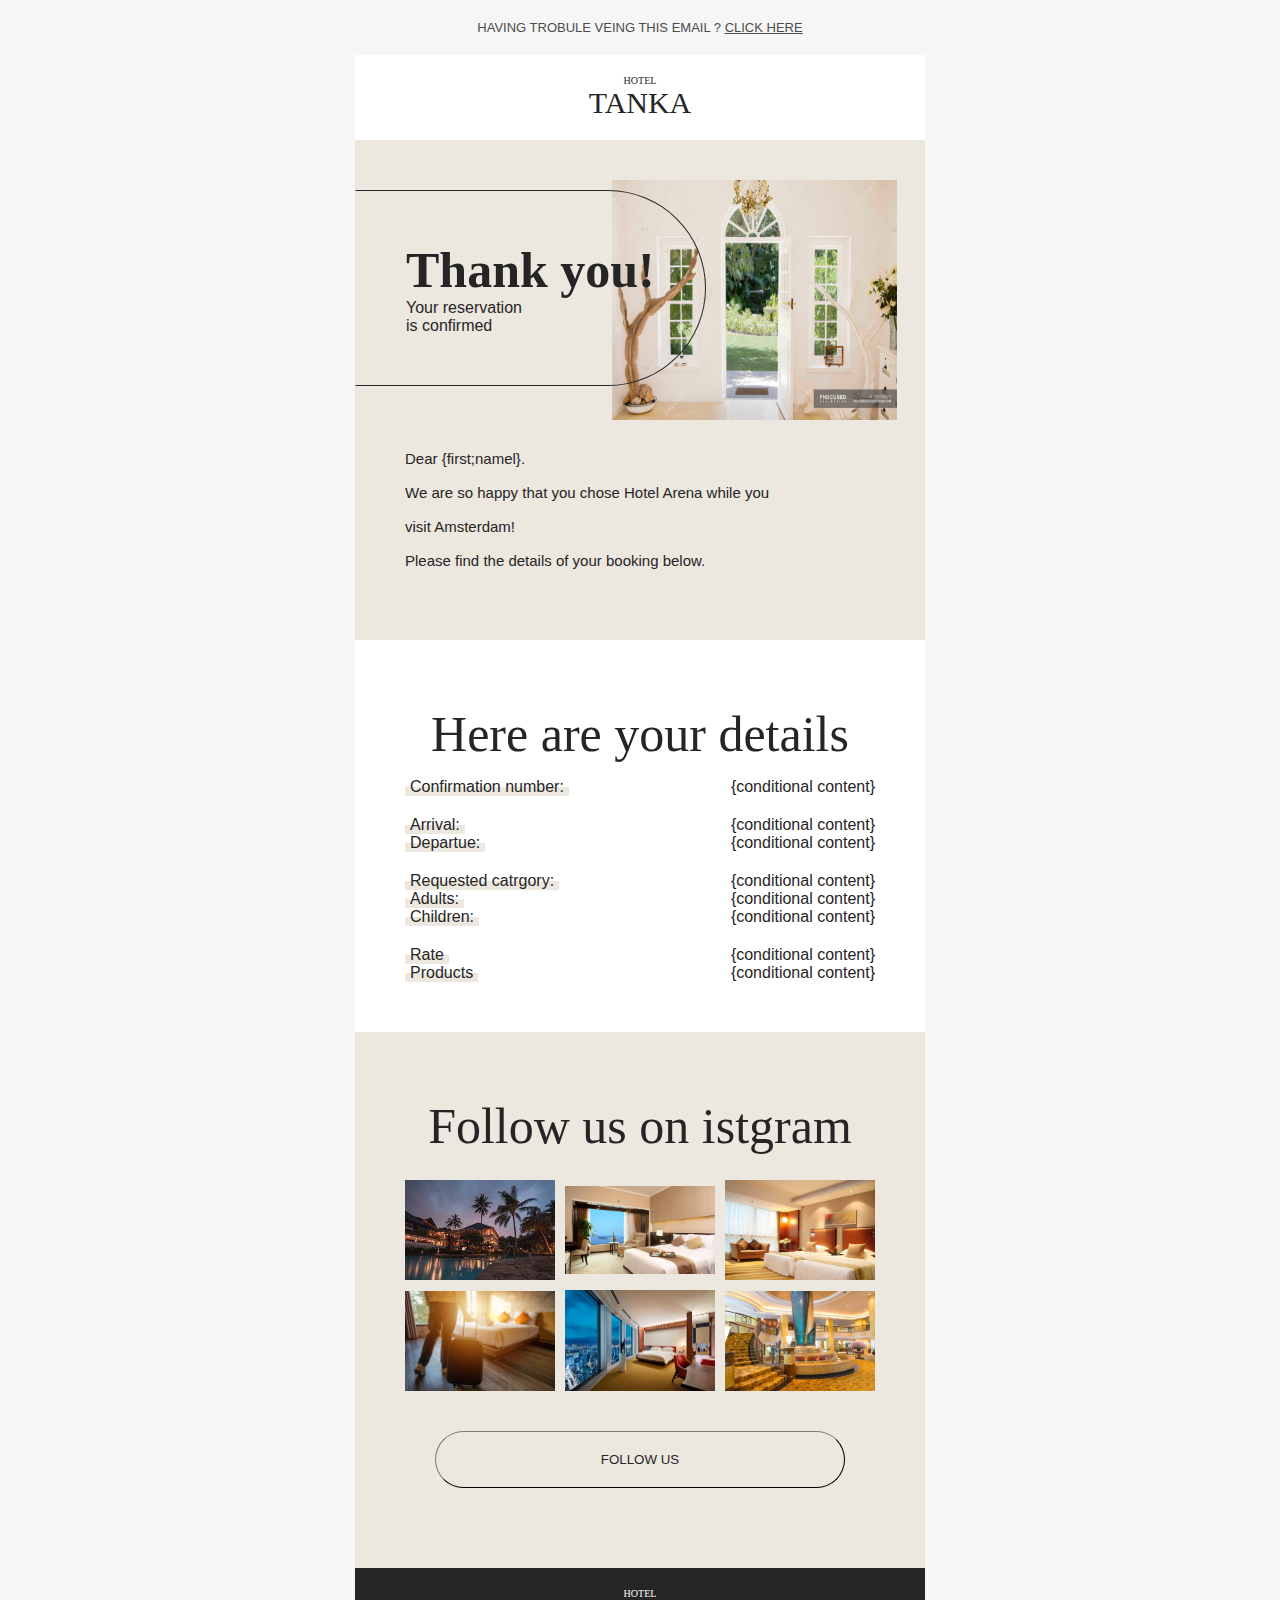
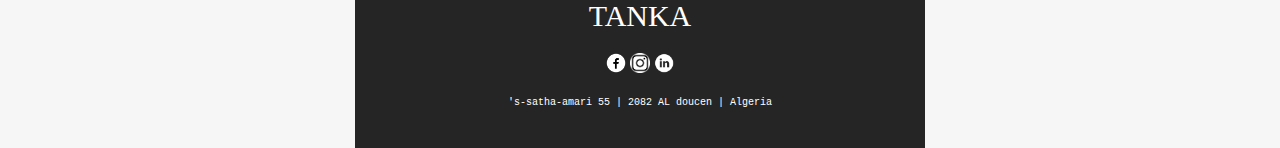
<file: index.html>
<!DOCTYPE html>
<html lang="en">
<head>
    <meta charset="UTF-8">
    <meta http-equiv="X-UA-Compatible" content="IE=edge">
    <link rel="stylesheet" href="main.css">
    <meta name="viewport" content="width=device-width, initial-scale=1.0">
    <title>TANKA</title>
</head>
<body>
    
    <p class="above" >HAVING TROBULE VEING THIS EMAIL ? <u href="" class="link">CLICK HERE</u>  </p>
    <div class="page">
        <header> </header>
        <section class="greeting">
            <img src="source/img.jpg"   >
            <div class="thank">
                Your reservation <br> is confirmed
            </div>
            <div class="msg">
                Dear {first;namel}. <br><br>
                We are so happy that you chose Hotel Arena while you <br><br>   
                visit Amsterdam! <br><br>
                Please find the details of your booking below. 
            </div>
        </section>
        <section class="details">
            <h1>Here are your details</h1>
                <div class="item">Confirmation number:</div>
                <div class="value">{conditional content}</div>
                <div class="item">Arrival:</div>
                <div class="value">{conditional content}</div>
                <div class="item">Departue:</div>
                <div class="value">{conditional content}</div>
                <div class="item">Requested catrgory:</div>
                <div class="value">{conditional content}</div>
                <div class="item">Adults:</div>
                <div class="value">{conditional content}</div>
                <div class="item">Children:</div>
                <div class="value">{conditional content}</div>
                <div class="item">Rate</div>
                <div class="value">{conditional content}</div>
                <div class="item">Products</div>
                <div class="value">{conditional content}</div>
        </section>
        <section class="instgram">
            <h1>Follow us on istgram</h1>
            <img src="source/h1.jpeg "   >
            <img src="source/h2.jpg"   >
            <img src="source/h3.jpg"   >
            <img src="source/h4.jpg"   >
            <img src="source/h5.jpg"   >
            <img src="source/h6.jpg"   >
            <button type="button" href="" >FOLLOW US</button>
        </section>
        <footer>
            <div class="title"></div>
            <div class="links">
                <img src="source/facebook.png"  href=""  >
                <img src="source/instagram.png" href=""  >
                <img src="source/linkedin.png" href=""   >
            </div>
            <p>
                's-satha-amari 55 | 2082 AL doucen | Algeria
            </p>
        </footer>
    </div>


</body>
</html>
</file>
<file: main.css>
*{
    box-sizing: border-box;
    margin: 0;
}

body{
    background-color: #f6f6f6    ;
    display: flex;
    font-family: sans-serif;
    flex-direction: column;
    justify-content: center;
    align-items: center;
    color: #262526;
    height: 120%;
}

.above{
    font-size: 13px;
    font-weight: 50;
    margin: 20px;
    color: rgb(76, 76, 76);
}

.page{
    background-color: white;
    height: 200px;
    max-width: 700px;
    margin-bottom: 50px;
}

@media (max-width:600px) {
    .page{
        width: 100%;
    }
}

header,footer{
    background-color: white;
    padding: 20px;
    width: 100%;
    display: flex;
    flex-direction: column;
    align-items: center;
    font-family: 'Odibee Sans';
}



header::before,.title::before{
    content: "HOTEL";
    font-size: 10px;
    font-weight: 100;
}
header::after,.title::after{
    content: "TANKA";
    font-size: 30px;
    font-weight: 300;
}


.greeting{
    background-color: #ece7df    ;
    position: relative;
    height: 500px;
}

.greeting img {
    position: absolute;
    width: 50%;
    height: 240px;
    right: 5%;
    top: 8%;
}

.thank{
    width: fit-content ;
    padding:  50px   ;
    border: #262526 1px solid;
    position: absolute;
    left: 0;
    border-radius: 0 100px 100px 0;    
    top: 50px;
    z-index: 2;
    border-left-color: transparent;
}

.thank::before{
    display: block;
    content: "Thank you!";
    font-family: serif;
    font-size: 50px;
    font-weight: 800 !important ;
}



.msg{
    padding: 10px 50px;
    font-weight: 100;
    font-size: 15px;
    position: relative;
    top: 60%;
}

.details{
    padding: 50px;
    background-color: white;
    display: grid;
    justify-content: center;
    align-items: center;
    grid-template-columns: 1fr 1fr;
    grid-template-rows: repeat(9,auto);
}

h1{
    margin: 15px auto;
    font-weight: 100;
    font-size: 50px;
    text-align: center;
    font-family: serif;
    grid-column:span 2  ;
}
.details .item {
    width: fit-content;
    padding: 0 5px;
    background-image: linear-gradient(to bottom,
                                        transparent 50%,
                                        #ece7df 50%,
                                        #ece7df);
}



.value{
    text-align: right;
}
.item:nth-of-type(1),
.item:nth-of-type(5),
.item:nth-of-type(11),
.item:nth-of-type(12),
.value:nth-of-type(2),
.value:nth-of-type(6),
.value:nth-of-type(12),
.value:nth-of-type(13){
    margin-bottom: 20px;
}

.instgram{
    padding: 50px;
    background-color: #ece7df;
    display: grid;
    justify-content: center;
    align-items: center;
    grid-template-columns: repeat(3,auto);
    grid-template-rows: repeat(4,auto);
    gap: 10px;
}

.instgram button{
    margin: 30px;
    padding: 20px;
    border-color: #262526 ;
    color:  #262526;
    border-radius: 40px;
    border-width: 1px;
    background-color: transparent;

}




.instgram h1 , .instgram button{
    grid-column: span 3;
}

.instgram img{
    width: 150px;
}


footer{
    background-color: #262526;
    color: white;
}

.title{
    padding-bottom: 20px;
    display: flex;
    flex-direction: column;
    justify-content: center;
    align-items: center;
}

.links img{
    width: 20px;
}

footer p{
    padding: 20px;
    font-weight: 100;
    font-family: 'Courier New', Courier, monospace;
    font-size: 10px;
    text-align: center;
}



@media (max-width:600px) {
    .details .item , .details .value {
        font-size: 20px;
    }
}
@media (max-width:510px) {
    .details .item , .details .value {
        font-size: 15px;
    }
    .instgram img{
        width: 125px;
    }
}
@media (max-width:410px) {
    .details .item , .details .value {
        font-size: 10px;
    }
    .instgram img{
        width: 95px;
    }
    .thank{
        padding:30px   ;
        font-size: 20px;
    }
    .thank::before{
        font-size: 40px;
    }
}
@media (max-width:310px) {
    .details .item , .details .value {
        font-size: 5px;
    }    
    .instgram img{
        width: 50px;
    }
}
</file>
